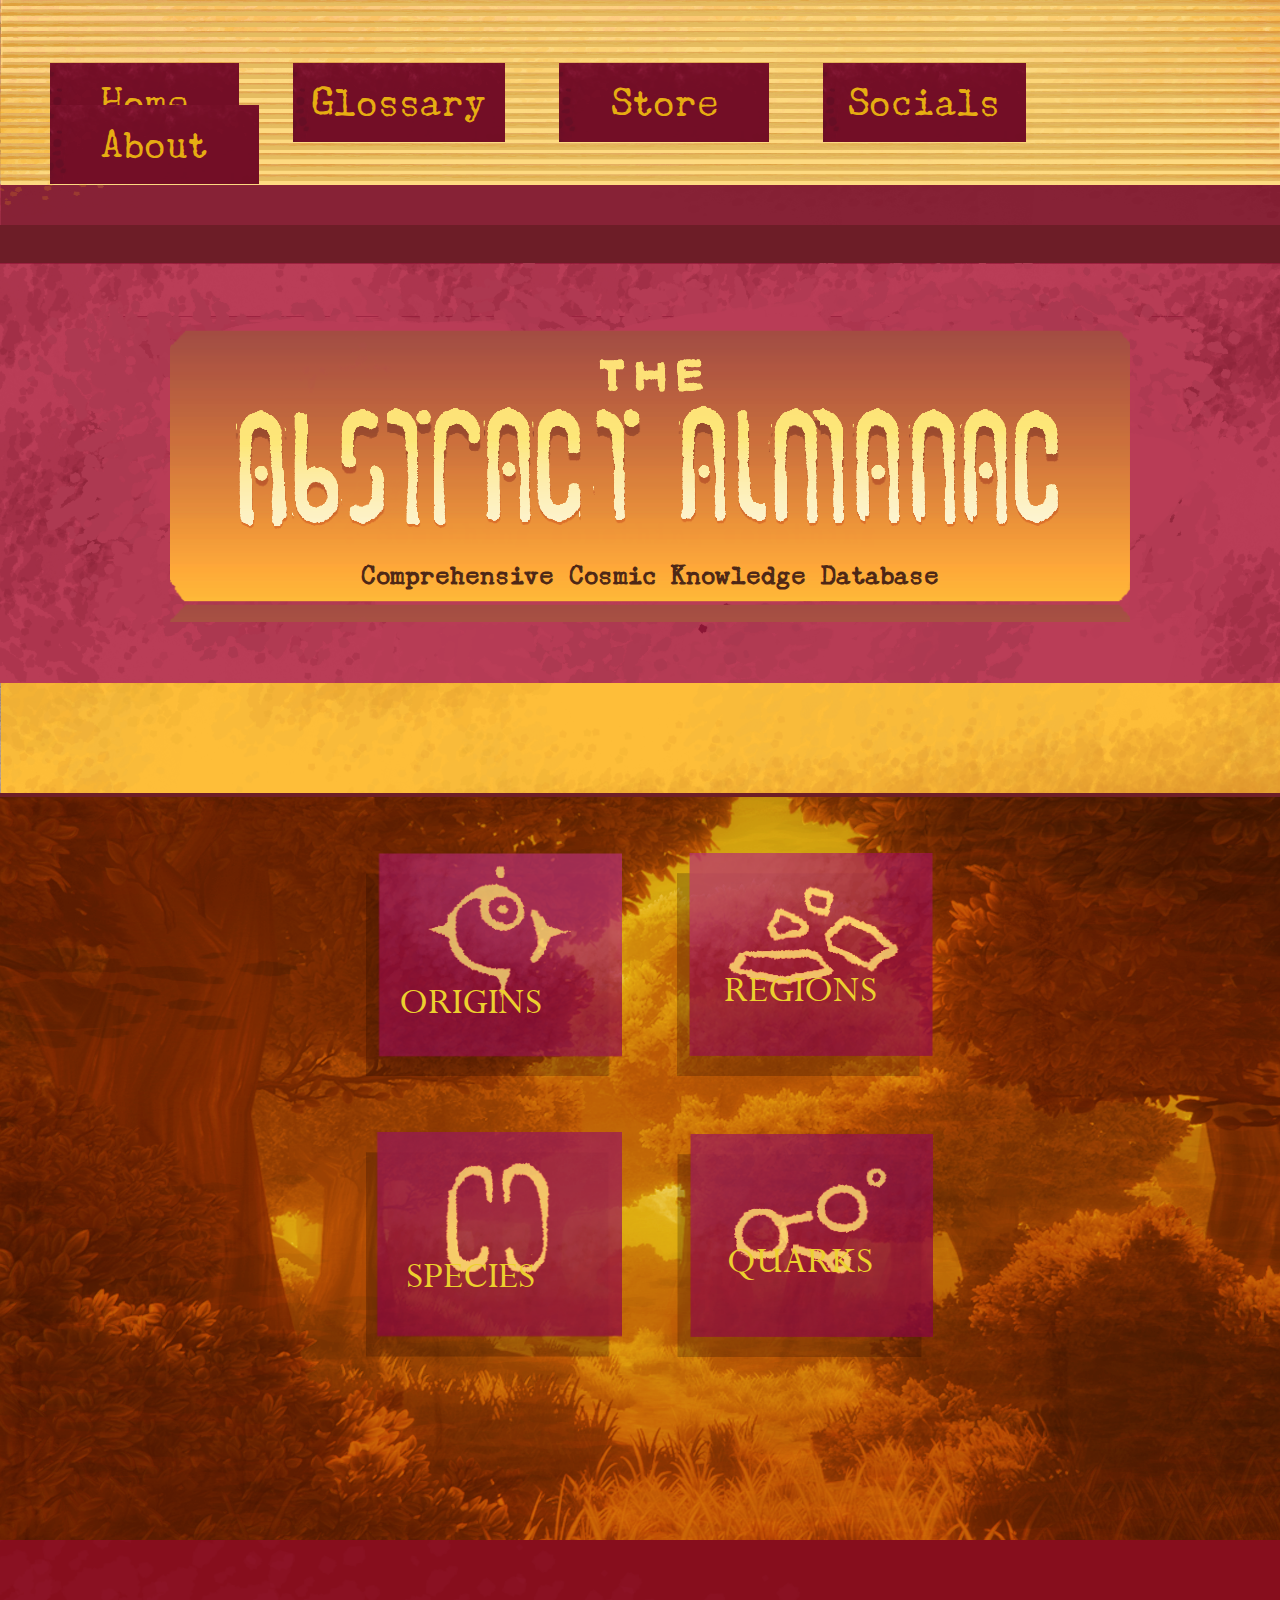
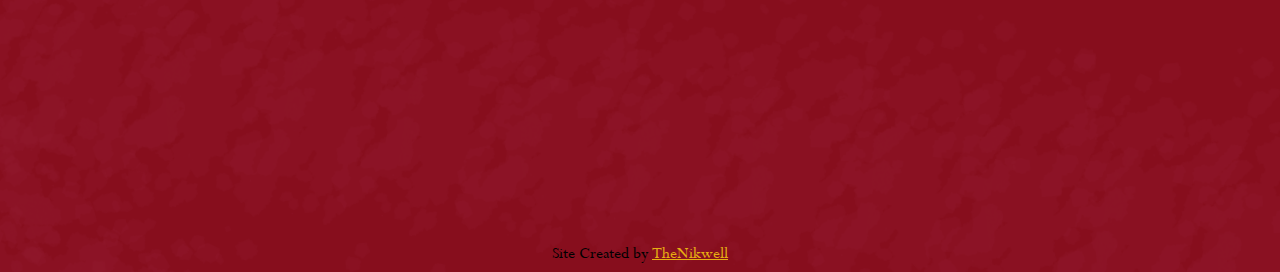
<file: index.html>
<!DOCTYPE html>
<html lang="en">
<head>
	<meta name="keywords" content="Art, Encyclopedia, Codex, Information" />
	<meta charset="UTF-8" />
	<title>The Abstract Almanac</title>
	<link href="css/index.css" rel="stylesheet">
	<body>

	<nav>
	<!-- Bg image of pages here. -->


<img id="nbar" src="images/nav_bar.png" alt="Nav Bar">

	<p id="nav">
			<a class="navt" id="nt1" href="#" target="_self">Home</a> 
			<a class="navt" id="nt2" href="#" target="_blank">Glossary</a> 
			<a class="navt" id="nt3" href="#" target="_blank">Store</a> 
			<a class="navt" id="nt4" href="#" target="_blank">Socials</a> 
			<a class="navt" id="nt5" href="about.html" target="_self">About</a>
	</p>

</nav>
<header>

	<section id="logo">
		<div>
			<img id="logo3" src="images/logo2.png" alt="Logo">
			<p id="l_st"> Comprehensive Cosmic Knowledge Database </p>
		</div>
	</section>

	<img id="m2" src="images/aa_divider.png" alt="Divider">
</header>
	<main>


<div id="forest">
	<a href="origins.html"><img class="mainb" id="b1" src="images/aa_originsbutton.png" alt="Origins"></a> <a href="#"><img class="mainb" id="b2" src="images/aa_regionsbutton.png" alt="Regions"></a>
	<p>
		<a href="#"><img class="mainb" id="b3" src="images/aa_speciesbutton.png" alt="Species"></a> <a href="quarks.html"><img class="mainb" id="b4" src="images/aa_quarksbutton.png" alt="Quarks"></a>
	</p>
	<div>
		<p id="bt1">ORIGINS</p> <p id="bt2">REGIONS</p>
		<p id="bt3">SPECIES</p> <p id="bt4">QUARKS</p>


	</div>
</div>


	</main>

<footer>
	

<div id="nik">
	Site Created by <a href="https://thenikwell.newgrounds.com/" target="_blank">TheNikwell</a>
</div>

</footer>
</body>
</html>
</file>
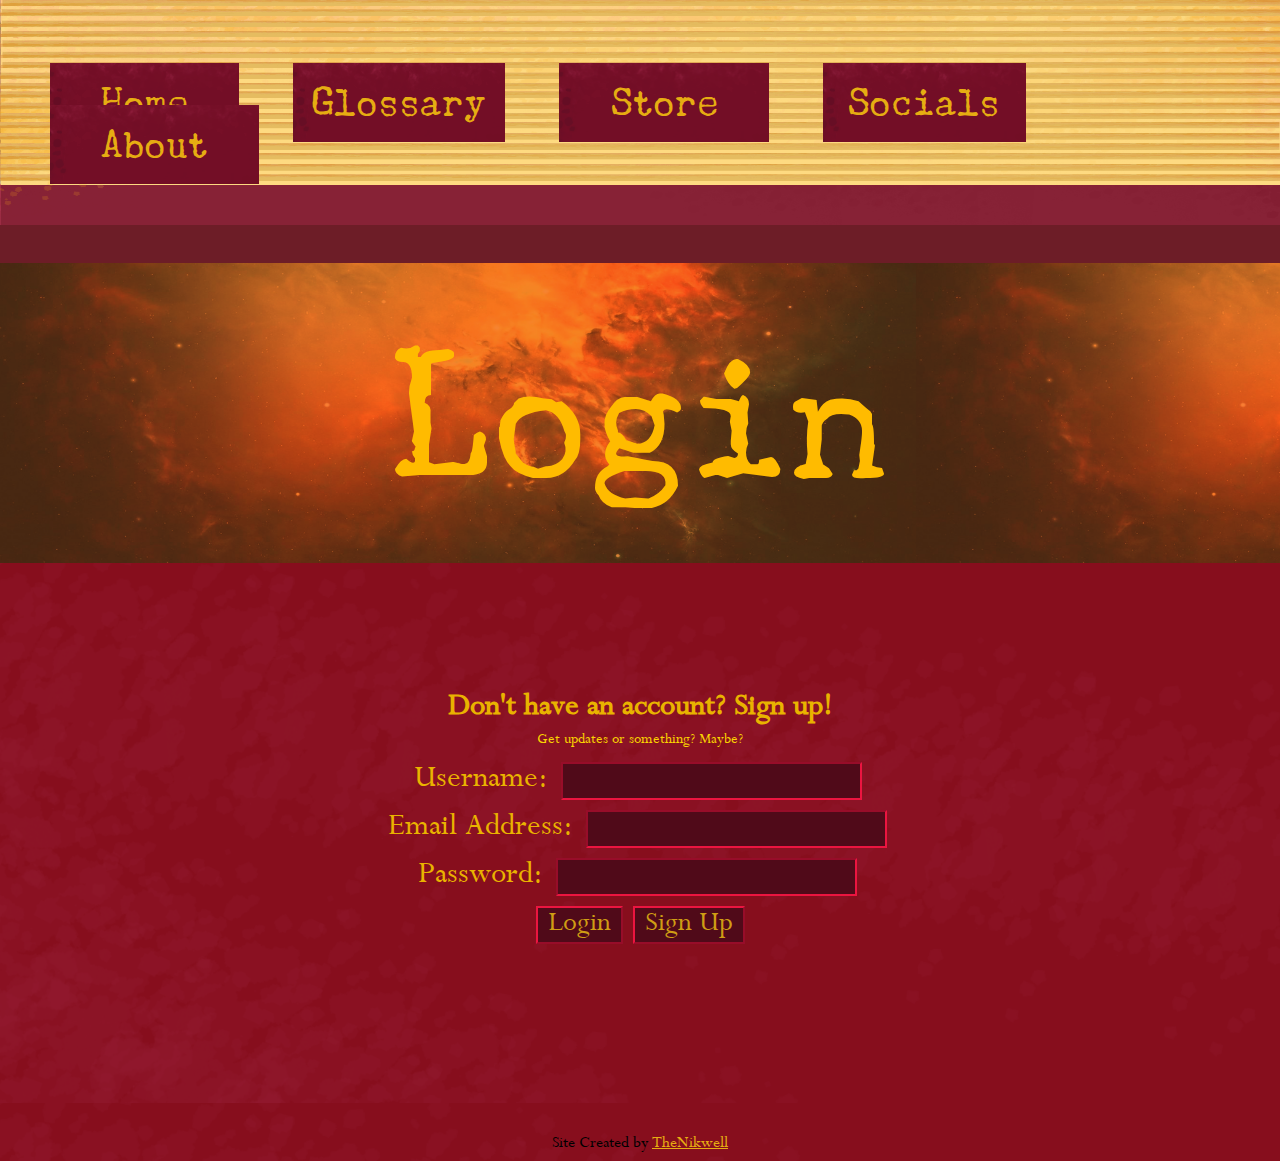
<file: contact.html>
<!DOCTYPE html>
<html lang="en">
<head>
	<meta name="keywords" content="Art, Encyclopedia, Codex, Information" />
	<meta charset="UTF-8" />
	<title>The Abstract Almanac</title>
	<link href="css/contact.css" rel="stylesheet">
	<body>

	<nav>
	<!-- Bg image of pages here. -->


<img id="nbar" src="images/nav_bar.png" alt="Nav Bar">

	<p id="nav">
			<a class="navt" id="nt1" href="#" target="_self">Home</a> 
			<a class="navt" id="nt2" href="#" target="_blank">Glossary</a> 
			<a class="navt" id="nt3" href="#" target="_blank">Store</a> 
			<a class="navt" id="nt4" href="#" target="_blank">Socials</a> 
			<a class="navt" id="nt5" href="#" target="_blank">About</a>
	</p>
</nav>
<header>

	<!-- <section id="logo">
		<div>
			<img id="logo3" src="images/Logo2.png" alt="Logo">
			<p id="l_st"> Comprehensive Cosmic Knowledge Database </p>
		</div>
	</section> -->

</header>
	<main>

			<!-- <img id="m2" src="images/contact_thing1.png" alt="contact"> -->
			<p id="btxt">Login</p>
<!-- <div id="forest">
	<a href="#"><img class="mainb" id="b1" src="images/AA_OriginsButton.png" alt="Origins"></a> <a href="#"><img class="mainb" id="b2" src="images/AA_RegionsButton.png" alt="Regions"></a>
	<p>
		<a href="#"><img class="mainb" id="b3" src="images/AA_SpeciesButton.png" alt="Species"></a> <a href="#"><img class="mainb" id="b4" src="images/AA_QuarksButton.png" alt="Quarks"></a>
	</p>
</div> -->


	</main>

<footer>
	




	<form>
		<h4>Don't have an account? Sign up!</h4>
		<p id="txt">Get updates or something? Maybe?</p>
	<div>
		<label for="username"> Username: </label>
		<input type="text" id="username">
	</div>
	<div>
		<label for="email"> Email Address: </label>
		<input type="text" id="email">	
	</div>
	<div>
		<label for="pass"> Password: </label>
		<input type="text" id="pass">	
	</div>
	<input type="submit" value="Login"><input type="submit" value="Sign Up">

</form>

<div id="nik">
	Site Created by <a href="https://thenikwell.newgrounds.com/" target="_blank">TheNikwell</a>
</div>
</footer>
</body>
</html>
</file>
<file: css/index.css>
@font-face{
    font-family:Perpetua;
    src: url(fonts/unicode-perpetua.ttf);
}
@font-face{
    font-family:UnderwoodChamp;
    src: url(fonts/uwch.ttf);
}

*{
margin: 0%;
padding: 0%;
}

body{
    background-color:rgb(109, 29, 39);
    overflow-x: hidden;
}



text{
    font-family: Perpetua, Georgia, Times, 'Times New Roman', serif;
}

a:link{
    color: rgb(230, 173, 18)
}

a:hover{
    color: rgb(245, 235, 149);
    filter: brightness(120%) saturate(125%) contrast(150%) hue-rotate(-25deg);
}

a:visited{
    color: rgb(230, 173, 18)
}

#nbar{
    width: 100%;
    height: 225px;
    position: relative;
    top: 20px;
    margin-top: -20px;
    margin-bottom: -30px;
}

.navt{
    color:rgb(236, 183, 9);
    font-family: UnderwoodChamp, Georgia, Times, 'Times New Roman', serif;
    text-decoration: none;
    font-weight: 500;
    font-size: 230%;
    background-image: url(../images/nav_button.png);
    padding: 19px;
    margin: 25px;
    position: relative;
    left: 350px;
    top: 203px;
    z-index: 999;
}

#nt1, #nt3, #nt5{
    padding-left: 4%;
    padding-right: 4%;
}

#nt4{
    padding-left: 2%;
    padding-right: 2%;
}

#nav{
    position: relative;
    left: -325px;
    bottom: 300px;
}

/* Navigation */
#n1, #n2, #n3, #n4, #n5{
    height: 16%;
    width: 16%;
    position: relative;
    top: 105px;
    left: 33px;
    z-index: 99;
    margin-left: 30px;
} 

/* Stuff pertaining to the Logo top section thingy:

Logo Background */
#logo{
    width: 100%;
    height: 420px;
    background-size: cover;
    background-image: url("../images/logo_bg.png");
    background-clip: border-box;
}

/* 
Logo Box w/ Shadow */
#logo div{
    width: 75%;
    height: 70%;
    background-size: contain;
    background-image: url("../images/logo1.png");
    background-clip: border-box;
    position: relative;
    left: 170px;
    top: 65px;

}
/* 
Logo Text */
#logo3{
    width: 100%;
    height: 100%;
    position: relative;
    left: 0px;
    bottom: 6px;
}

/* "Comprehensive" */
#l_st{
    color: rgb(78, 40, 22);
    font-family: UnderwoodChamp, Georgia, Times, 'Times New Roman', serif;
    text-align: center;
    font-weight: bold;
    font-size: 25px;
    position: relative;
    bottom: 65px;
}

/* Main buttons */
.mainb{
    position: relative;
    left: 340px;
    /* bottom: 600px; */
    padding: 2%;
    opacity: 80%;
    filter: contrast(110%) hue-rotate(-20deg);
    z-index: 99;
}

#forest{
    background-size: cover;
    background-image: url(../images/aa_forest.png);
    background-clip: border-box;
    width: 100%;
    height: auto;
    padding-top: 30px;

}

/* Main buttons */
#b1, #b2, #b3, #b4{
    height: 20%;
    width: 20%;
}

#m2, #m3{
    height: 100%;
    width: 100%;
}

#bt1, #bt2, #bt3, #bt4{
    color:rgb(236, 208, 47);
    font-family: Perpetua, Georgia, Times, 'Times New Roman', serif;
    position: relative;
    text-align: center;
    bottom: 333px;
    font-size: 40px;
    z-index: 999;
}

    #bt1{
        right: 170px;
        bottom: 400px;
    }
    #bt2{
        left: 160px;
        bottom: 450px;
    }
    #bt3{
        right: 170px;
        bottom: 202px;
    }
    #bt4{
        left: 160px;
        bottom: 255px;
    }


footer{
    background-image: url(../images/footer1.png);
    text-decoration: rgb(228, 148, 28);
    width: 100%;
    padding-top: 300px;
    text-align: center;
    line-height: 200%;
}


h2, h1, p{
    color:rgb(250, 212, 0);
    font-family: Perpetua, Georgia, Times, 'Times New Roman', serif;
    margin: 0%;

}

input{
    background-color: rgb(80, 10, 25);
    color: rgb(240, 180, 28);
    border-color: rgb(235, 21, 64);
    text-decoration: rgb(240, 180, 28);
    font-family: Perpetua, Georgia, Times, 'Times New Roman', serif;
    font-size: 90%;
    padding: 3px;
    padding-left: 10px;
    padding-right: 10px;
    margin: 5px;
}

#nik{
    font-family: Perpetua, Georgia, Times, 'Times New Roman', serif;
    font-size: 110%;
}
</file>
<file: css/contact.css>
@font-face{
    font-family:Perpetua;
    src: url(fonts/unicode-perpetua.ttf);
}
@font-face{
    font-family:UnderwoodChamp;
    src: url(fonts/uwch.ttf);
}

*{
margin: 0%;
padding: 0%;
}

body{
    background-color:rgb(109, 29, 39)
}

p{
    color:rgb(117, 44, 50);

}

text{
    font-family: Perpetua, Georgia, Times, 'Times New Roman', serif;
}

a:link{
    color: rgb(230, 173, 18)
}

a:hover{
    color: rgb(245, 235, 149);
    filter: brightness(120%) saturate(125%) contrast(150%) hue-rotate(-25deg);
}

a:visited{
    color: rgb(230, 173, 18)
}

#nbar{
    width: 100%;
    height: 225px;
    position: relative;
    top: 20px;
    margin-top: -20px;
    margin-bottom: -30px;
}

.navt{
    color:rgb(236, 183, 9);
    font-family: UnderwoodChamp, Georgia, Times, 'Times New Roman', serif;
    text-decoration: none;
    font-weight: 500;
    font-size: 230%;
    background-image: url(../images/nav_button.png);
    padding: 19px;
    margin: 25px;
    position: relative;
    left: 350px;
    top: 203px;
    z-index: 999;
}

#nt1, #nt3, #nt5{
    padding-left: 4%;
    padding-right: 4%;
}

#nt4{
    padding-left: 2%;
    padding-right: 2%;
}

#nav{
    position: relative;
    left: -325px;
    bottom: 300px;
}

/* Navigation */
#n1, #n2, #n3, #n4, #n5{
    height: 16%;
    width: 16%;
    position: relative;
    top: 105px;
    left: 33px;
    z-index: 99;
    margin-left: 30px;
} 

/* Stuff pertaining to the Logo top section thingy:

Logo Background */
#logo{
    width: 100%;
    height: 417px;
    background-size: contain;
    background-image: url("../images/Logobg.png");
}

/* 
Logo Box w/ Shadow */
#logo div{
    width: 75%;
    height: 70%;
    background-size: contain;
    background-image: url("../images/Logo1.png");
    position: relative;
    left: 170px;
    top: 65px;

}
/* 
Logo Text */
#logo3{
    width: 100%;
    height: 100%;
    position: relative;
    left: 0px;
    bottom: 6px;
}

/* "Comprehensive" */
#l_st{
    color: rgb(78, 40, 22);
    font-family: UnderwoodChamp, Georgia, Times, 'Times New Roman', serif;
    text-align: center;
    font-weight: bold;
    font-size: 25px;
    position: relative;
    bottom: 65px;
}

#txt{
    font-size: medium;
}

#forest{
    background-size: cover;
    background-image: url(../images/AA_Forest.png);
    width: 100%;
    height: auto;
    padding-top: 30px;
}

/* Main buttons */
#b1, #b2, #b3, #b4{
    height: 20%;
    width: 20%;
}

#m2, #m3{
    height: 100%;
    width: 100%;
}

footer{
    background-image: url(../images/footer1.png);
    text-decoration: rgb(228, 148, 28);
    width: 100%;
    padding-top: 300px;
    text-align: center;
    line-height: 200%;
}


h2, h1, p{
    color:rgb(250, 212, 0);
    font-family: Perpetua, Georgia, Times, 'Times New Roman', serif;
}

form{
    color: rgb(233, 179, 0);
    font-family: Perpetua, Georgia, Times, 'Times New Roman', serif;
    font-size: 210%;
    padding-bottom: 10px;
    position: relative;
    bottom: 170px;
}

input{
    background-color: rgb(80, 10, 25);
    color: rgb(207, 157, 20);
    border-color: rgb(235, 21, 64);
    text-decoration: rgb(240, 180, 28);
    font-family: Perpetua, Georgia, Times, 'Times New Roman', serif;
    font-size: 90%;
    padding: 3px;
    padding-left: 10px;
    padding-right: 10px;
    margin: 5px;
}

#btxt{    
    font-family: UnderwoodChamp, Georgia, Times, 'Times New Roman', serif;
    /* font-family: Perpetua, Georgia, Times, 'Times New Roman', serif; */
    color: rgb(255, 187, 0);
    font-size: 170px;

    background-image: url(../images/contact_thing1.png);
    background-size:contain;
    height: 300px;
    line-height: 180%;
    text-align: center;
}

#nik{
    font-family: Perpetua, Georgia, Times, 'Times New Roman', serif;
    font-size: 110%;
}
</file>
